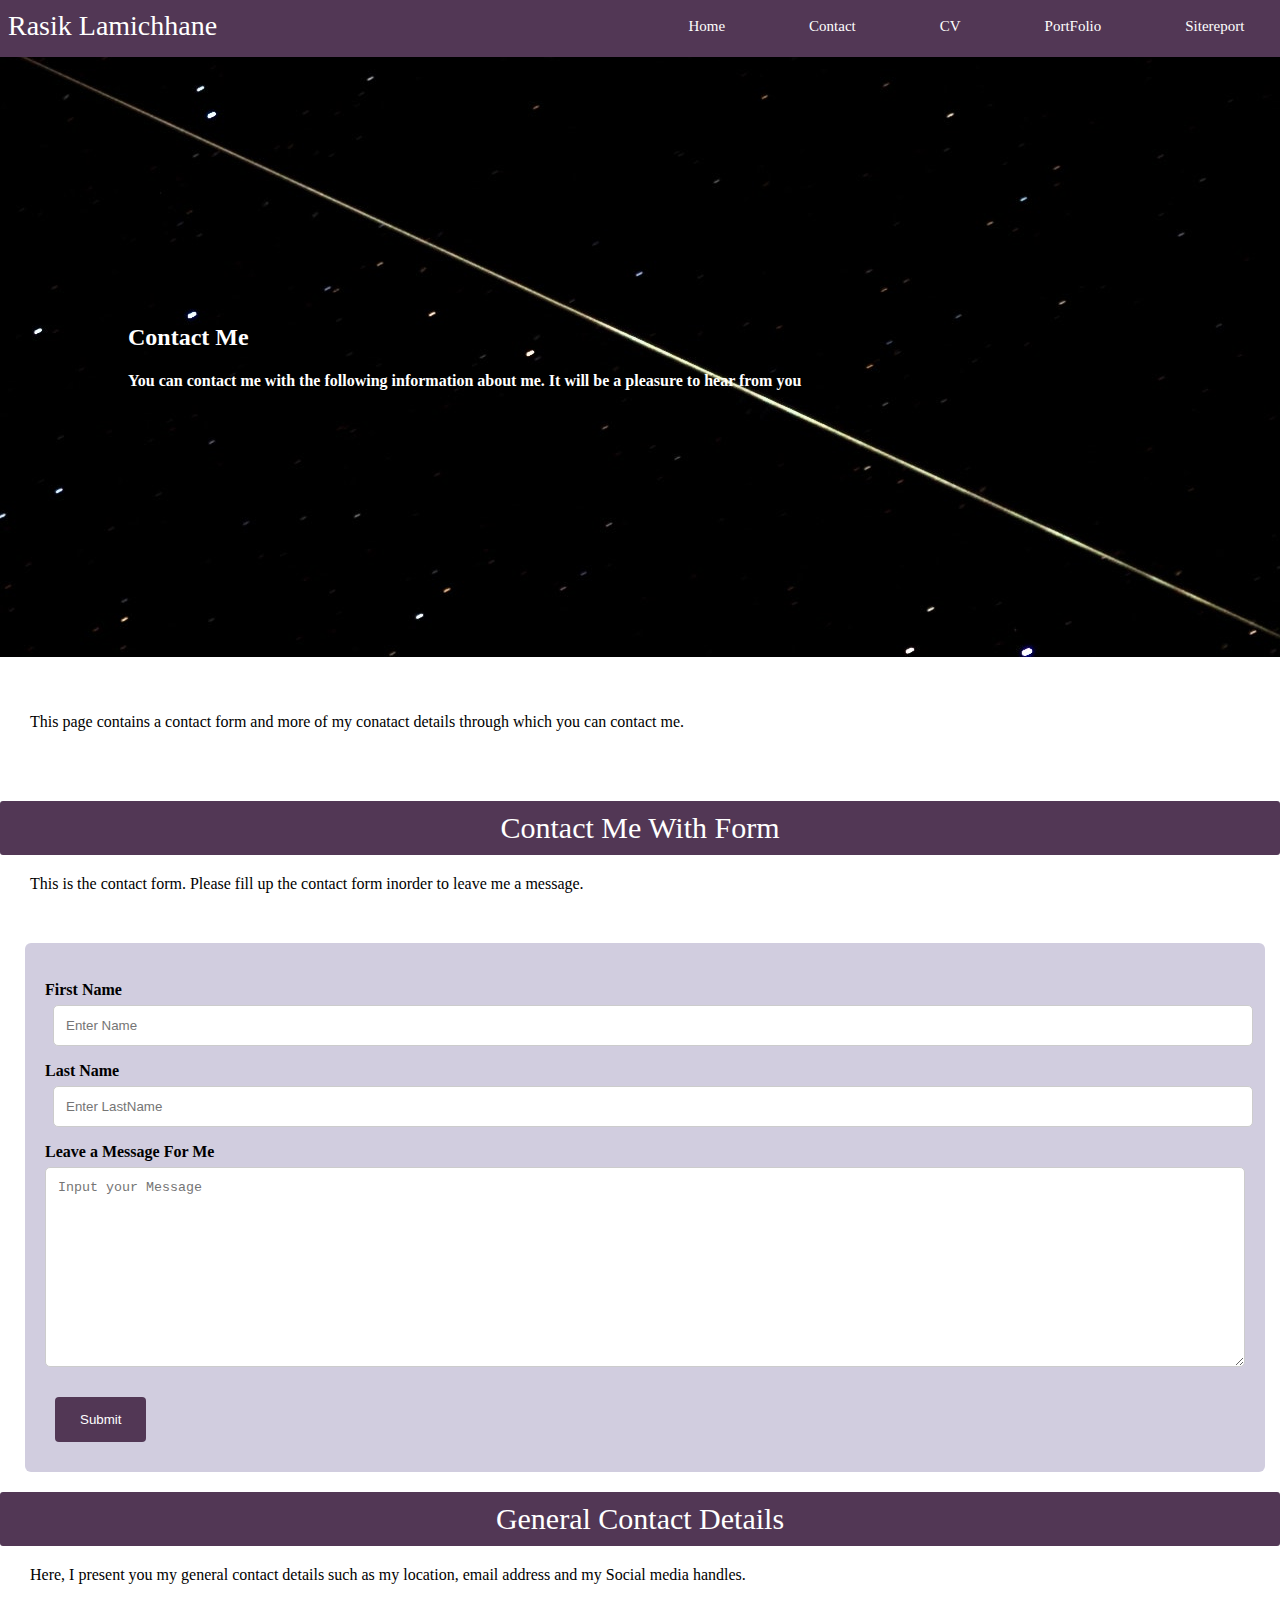
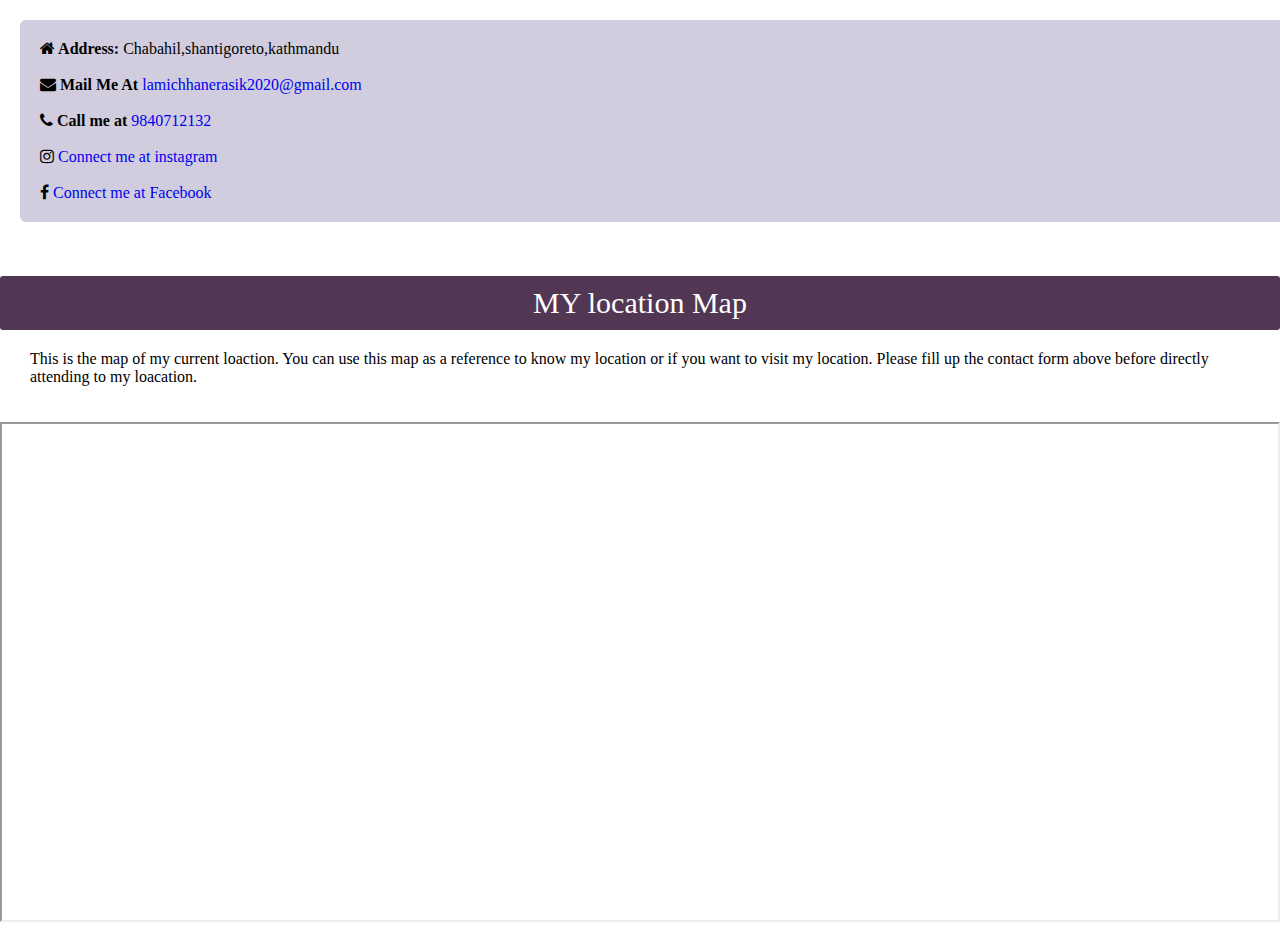
<file: contact.html>
<!DOCTYPE html>
<html lang="en">
    <head>
       <title>Contact Page</title> 
       <link rel="stylesheet" href="css/style.css">
       <meta name="viewport" content="width=device-width, initial-scale=1.0">
       <link rel="stylesheet" href="https://cdnjs.cloudflare.com/ajax/libs/font-awesome/4.7.0/css/font-awesome.min.css">
    </head>
    
      <body>
      

          <header class="for_navigation">
        
            <div class="MyName">Rasik Lamichhane</div>
           <div class="navi-des">
             <input type="checkbox" class="hamm_menuu">
             <div class="icon_ham"></div>
             <ul class="list_hamm">
               <li><a href="index.html">Home</a></li>
               <li><a href="contact.html">Contact</a></li>
               <li><a href="CV.html">CV</a></li>
               <li><a href="portfolio.html">PortFolio</a></li>
               <li><a href="sitereport.html">Sitereport</a></li>
             </ul>
           </div>
         </header>


              <div class='page_image_contact'>
               
                <div class="overlay_text"><h2>Contact Me</h2>
                  <div class="sliders">
                    <H4 >You can contact me with the following information about me. It will be a pleasure to hear from you</H4> 
                  </div>
                </div>
              </div>
           

        <p >
          <br><br>
          This page contains a contact form and more of my conatact details through which you can contact me. 
          
        </p>
        <div style="margin-top:50px">
          <div class='heading_design_1'> Contact Me With Form</div>
        <div class="paragraph_style">
          <p style="">
           This is the contact form. Please fill up the contact form inorder to leave me a message.
          </p>
       
          
        </div>
        </div>
        
        <div class="formArea_div">
          <br>
        <form action="mailto:lamichhanerasik2020@gmail.com">
          <div>
            <strong> First Name</strong>
            <input type="text" placeholder="Enter Name">
          </div>
          <div>
            <strong>Last Name</strong>
          <input type="text" placeholder="Enter LastName">
          </div>
          
      
          <strong> Leave a Message For Me</strong>
          <textarea id="subject" name="subject" placeholder="Input your Message" style="height:200px"></textarea>
      
          <input type="submit" value="Submit">
        </form>
      </div>
      <div class='heading_design_1'>General Contact Details</div>
      <p style="">
        Here, I present you my general contact details such as my location, email address and my Social media handles.
        <div class="Contact_info">

            <div><i class="fa fa-home" aria-hidden="true"></i><strong><i></i> Address:</strong>    Chabahil,shantigoreto,kathmandu</div><br>
            <div><i class="fa fa-envelope" aria-hidden="true"></i><strong> Mail Me At</strong><a href="mailto:lamichhanerasik2020@gmail.com"> lamichhanerasik2020@gmail.com</a></div><br>
            <div><i class="fa fa-phone" aria-hidden="true"></i><strong> Call me at </strong><a href="tel:9840712132">  9840712132</a></div><br>
            <div><i class="fa fa-instagram" aria-hidden="true"> <a href="https://www.instagram.com/iitsrasik/">Connect me at instagram</a> </i></div><br>
            <div><i class="fa fa-facebook" aria-hidden="true"></i><a href="https://www.facebook.com/rasik.lamichhane.54">   Connect me at Facebook</a></div>
           
        </div>
        <br><br><br>
        <div class='heading_design_1'>MY location Map</div>
        <p>
         This is the map of my current loaction. You can use this map as a reference to know my location or if you want to visit my location. Please fill up the contact form above before directly attending to my loacation.
        </p>
        <iframe  class="iframe_contact"  src="https://maps.google.com/maps?width=600&amp;height=400&amp;hl=en&amp;q=chabahil&amp;t=&amp;z=19&amp;ie=UTF8&amp;iwloc=B&amp;output=embed"></iframe><br />
    
    
    </body>
    </html>
</file>
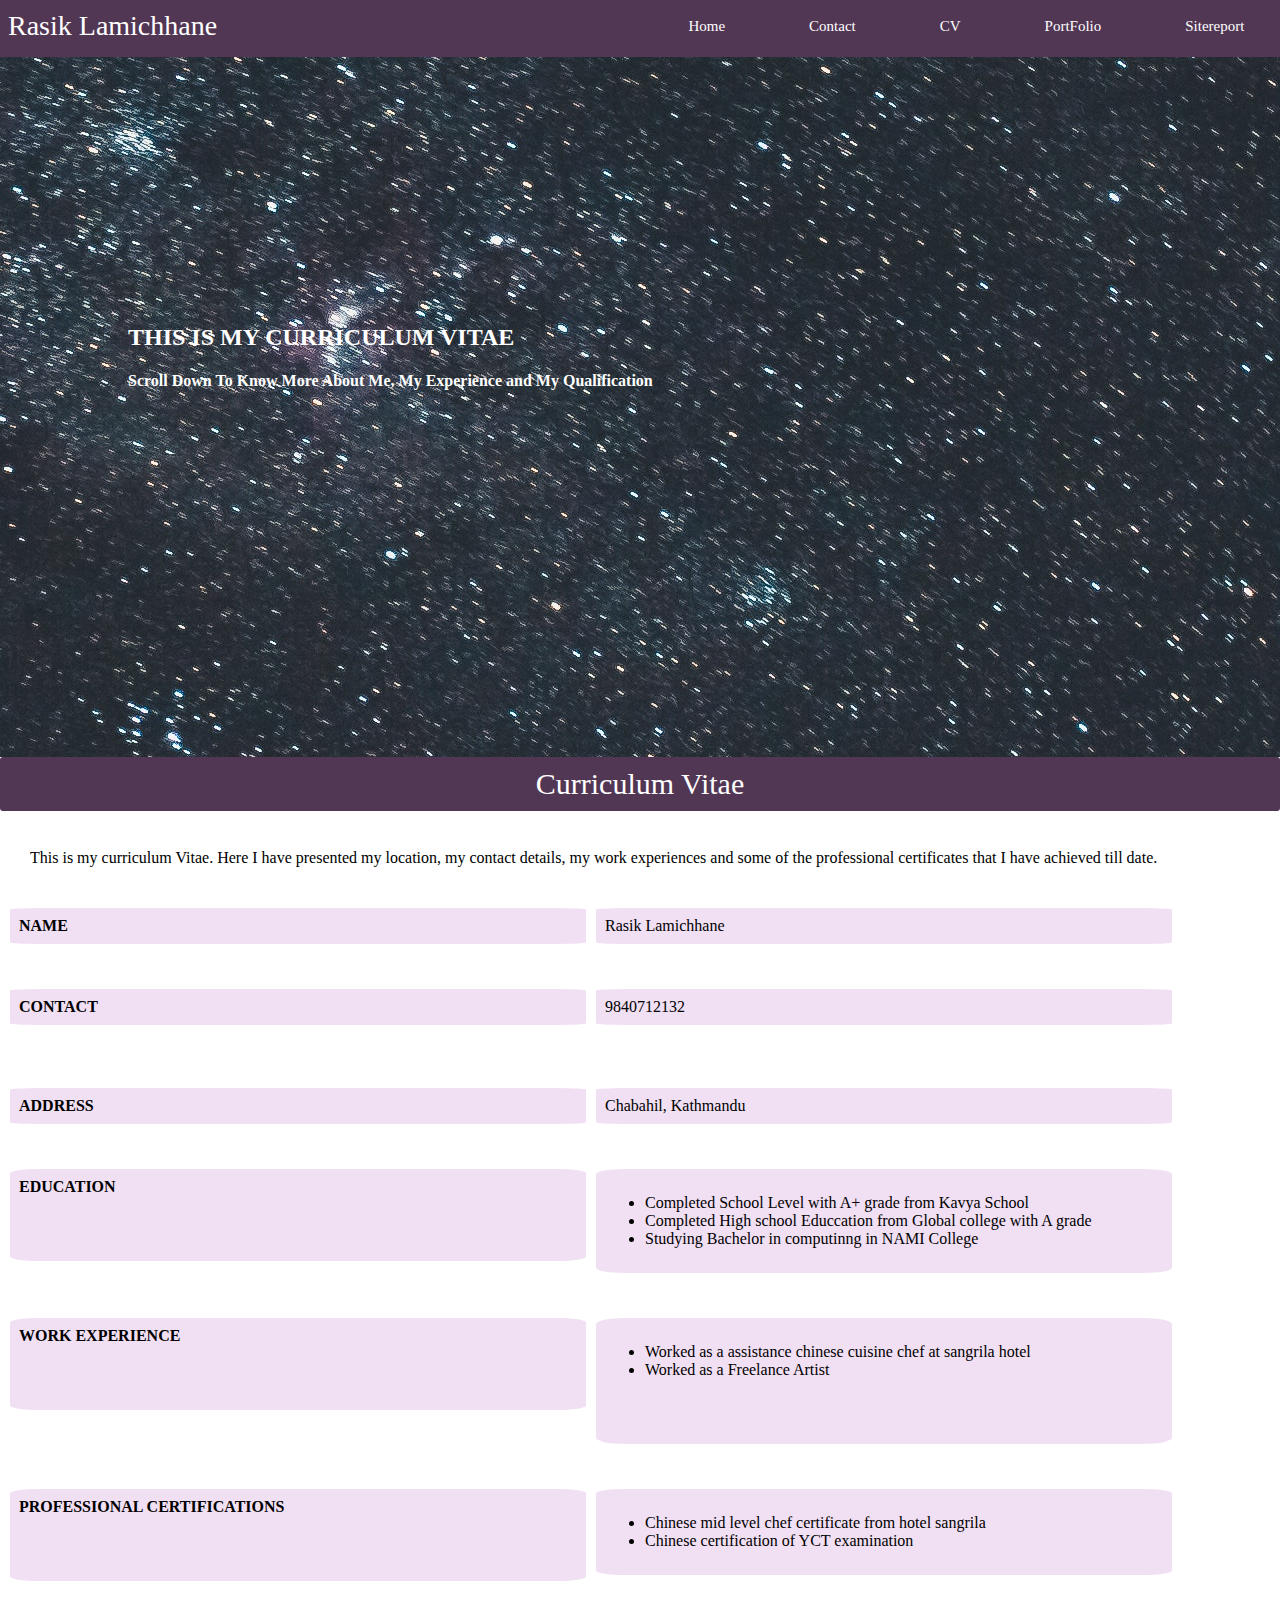
<file: CV.html>
<!DOCTYPE html>
<html lang="en">
<head>
  <title>CV</title>
<link rel="stylesheet" href="css/style.css">
<meta name="viewport" content="width=device-width, initial-scale=1.0">
</head>
<body>
<!-- <header of the site/navigatin menu starts here -->
     <header class="for_navigation">
        
     <div class="MyName">Rasik Lamichhane</div>
    <div class="navi-des">
      <input type="checkbox" class="hamm_menuu">
      <div class="icon_ham"></div>
      <ul class="list_hamm">
        <li><a href="index.html">Home</a></li>
        <li><a href="contact.html">Contact</a></li>
        <li><a href="CV.html">CV</a></li>
        <li><a href="portfolio.html">PortFolio</a></li>
        <li><a href="sitereport.html">Sitereport</a></li>
      </ul>
    </div>
  </header>
    <!-- Banner image of the site starts here -->
  <div class='page_image_CV'>
    
    <div class="overlay_text"><h2>THIS IS MY CURRICULUM VITAE</h2>
      <div class="sliders">
        <H4 >Scroll Down To Know More About Me, My Experience and My Qualification</H4> 
      </div>
  </div>
            
  </div>


  <div class='heading_design_1'>Curriculum Vitae</div><br>
  <p>
    This is my curriculum Vitae. Here I have presented my location, my contact details, my work experiences and some of the professional certificates that I have achieved  till date.
  </p>

    <div class="cv_row">
      <div class="cv_column" >
        <strong>NAME</strong>
         </div>
      <div class="cv_column" >
            Rasik Lamichhane
      </div>
    </div>
  
  
  <div class="cv_row">
    <div class="cv_column" >
      <strong>CONTACT</strong>
      
    </div>
    <div class="cv_column">
      9840712132
      
    </div>
    </div>
    <BR>
    <div class="cv_row">
      <div class="cv_column" >
        <strong>ADDRESS</strong>
        
      </div>
      <div class="cv_column">
        Chabahil, Kathmandu
        
      </div>
      </div>
    
      <div class="cv_row">
        <div class="cv_column">
          <strong>EDUCATION</strong>
          <P></P>
          
          
        </div>
        <div class="cv_column">
          
            <ul>
              <li>Completed School Level with A+ grade from Kavya School</li>
              <li>Completed High school Educcation from Global college with A grade</li>
              <li>Studying Bachelor in computinng in NAMI College</li>
            </ul>
          
          
          
        </div>
        </div>
        <div class="cv_row">
          <div class="cv_column">
            <STRONG>WORK EXPERIENCE</STRONG>
            <P></P>
          </div>
          <div class="cv_column" >
           
              <ul>
                <li>Worked as a assistance chinese cuisine chef at sangrila hotel</li>
                <li>Worked as a Freelance Artist</li>
              </ul>
              <p></p>
            </div>          
          </div>
          <div class="cv_row">
            <div class="cv_column" >
              <strong>PROFESSIONAL CERTIFICATIONS</strong> 
              <p></p>
              
            </div>
            <div class="cv_column" >
                 <ul>
                  <li>Chinese mid level chef certificate from hotel sangrila</li>
                  <li>Chinese certification of YCT examination</li>
                </ul>
                       
             </div> 
            </div>
</body>
</html>
</file>
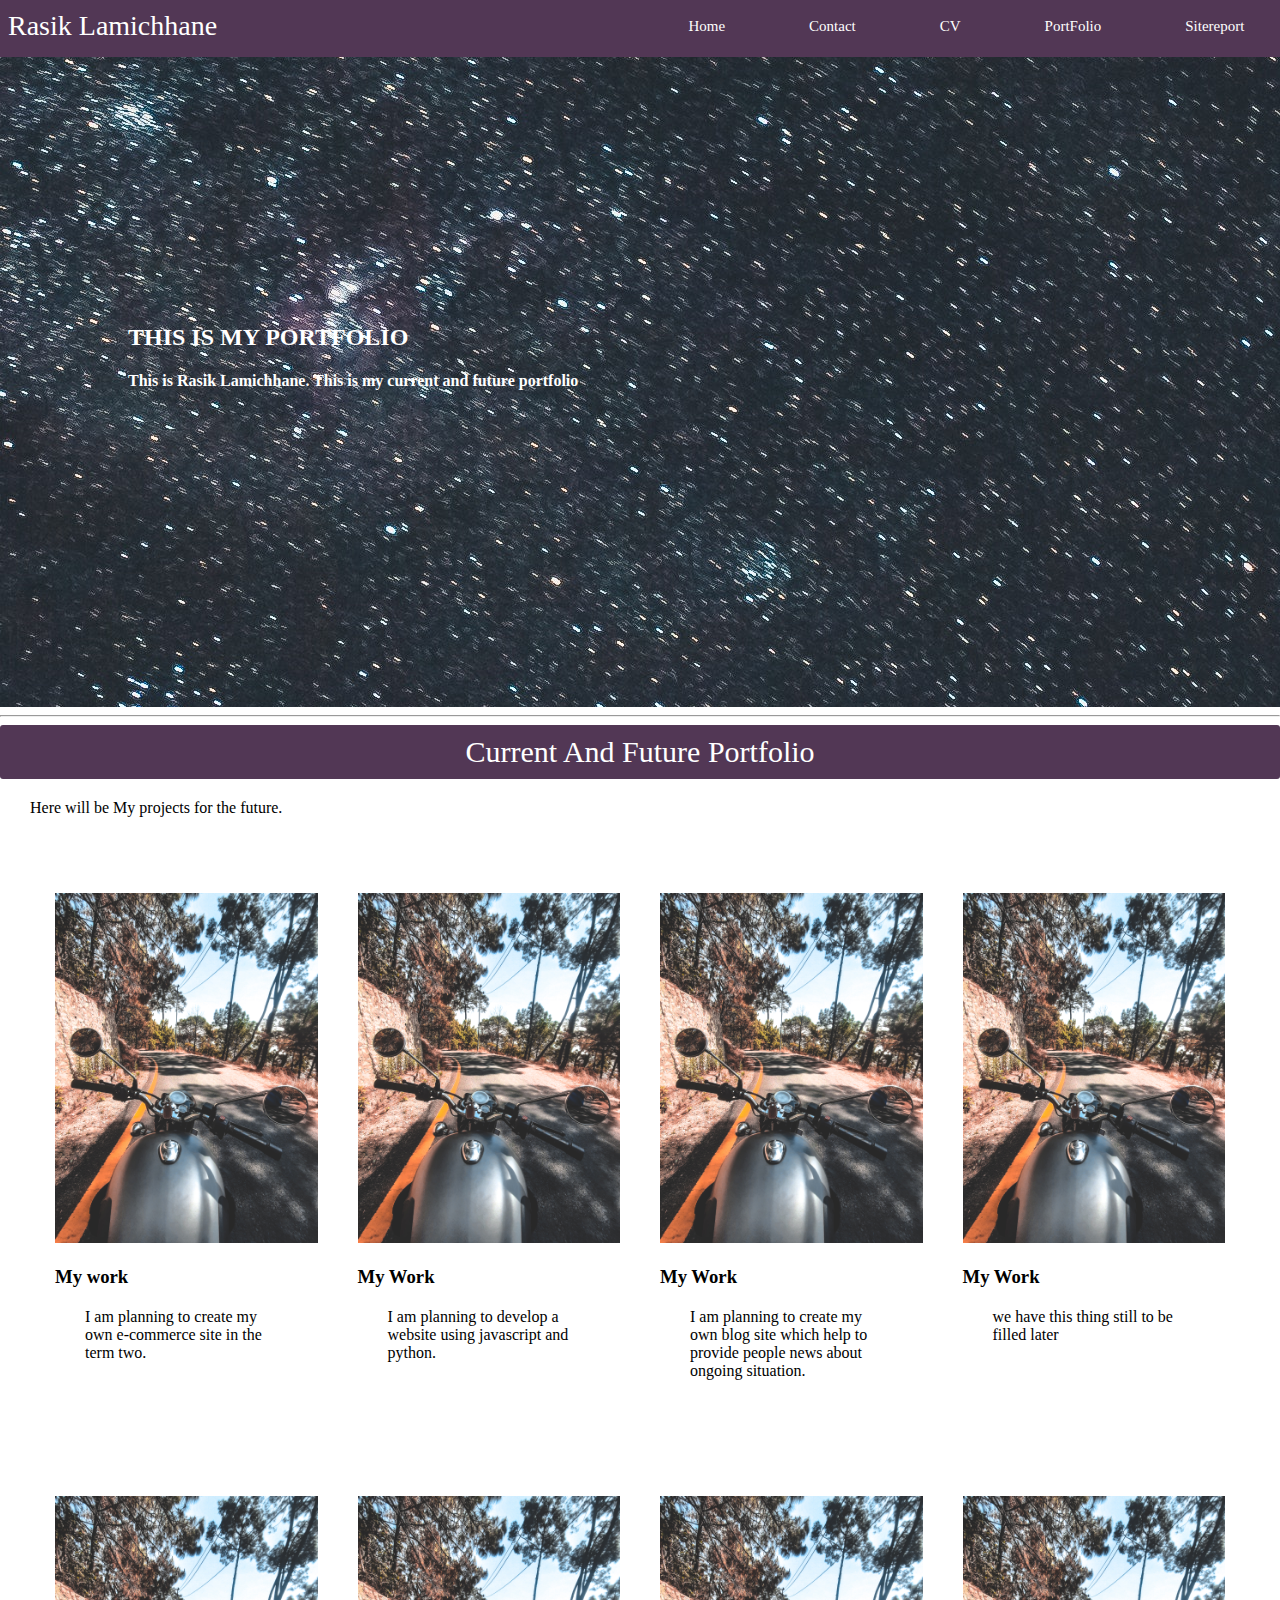
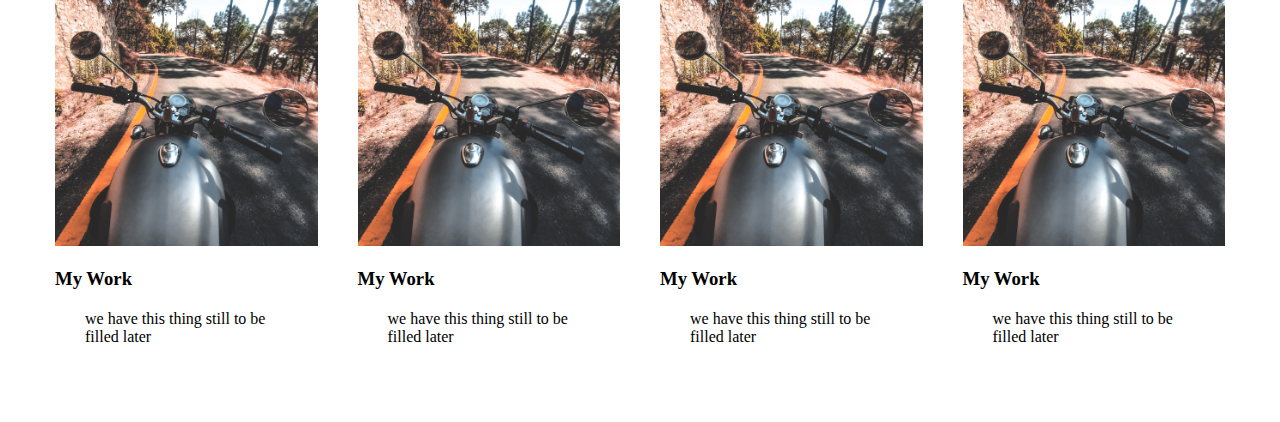
<file: portfolio.html>
<!DOCTYPE html>
<html lang="en">
<head>
<meta name="viewport" content="width=device-width, initial-scale=1">
<link rel="stylesheet" href="css/style.css">
<title>PortFolio</title>

</head>
<body>
     <!-- header of the site/navigatin menu starts here  -->
      
    <header class="for_navigation">
      
       <div class="MyName">Rasik Lamichhane</div>
      <div class="navi-des">
        <input type="checkbox" class="hamm_menuu">
        <div class="icon_ham"></div>
        <ul class="list_hamm">
          <li><a href="index.html">Home</a></li>
          <li><a href="contact.html">Contact</a></li>
          <li><a href="CV.html">CV</a></li>
          <li><a href="portfolio.html">PortFolio</a></li>
          <li><a href="sitereport.html">Sitereport</a></li>
        </ul>
      </div>
    </header>
     <!-- Banner image of the site starts here- -->

    <div class='page_image_portfolio'>
      
      <div class="overlay_text"><h2>THIS IS MY PORTFOLIO</h2>
        <div class="sliders">
          <H4 >This is Rasik Lamichhane. This is my current and future portfolio
          </H4> 
        </div>
    </div>
              
    </div>
     
<hr>
<div class='heading_design_1'>Current And Future Portfolio</div>
<p>Here will be My projects for the future.</p>

<div class="prtf_main">
<div class="prtf_row">
  <div class="prtf_col">
    <div class="prtf_cont">
      <img src="image/palceholder.jpg" alt="Placeholder Image" style="width:100%">
      <h3>My work</h3>
      <p> I am planning to create my own e-commerce site in the term two. 

      </p>
    </div>
  </div>
  <div class="prtf_col">
    <div class="prtf_cont">
    <img src="image/palceholder.jpg" alt="PLaceholder Image" style="width:100%">
      <h3>My Work</h3>
      <p>I am planning to develop a website using javascript and python.</p>
    </div>
  </div>
  <div class="prtf_col">
    <div class="prtf_cont">
    <img src="image/palceholder.jpg" alt="PLaceholder Image" style="width:100%">
      <h3>My Work</h3>
      <p>I am planning to create my own blog site which help to provide people news about ongoing situation.</p>
    </div>
  </div>
  <div class="prtf_col">
    <div class="prtf_cont">
    <img src="image/palceholder.jpg" alt="PLaceholder Image"  style="width:100%">
      <h3>My Work</h3>
      <p>we have this thing still to be filled later</p>
    </div>
  </div>
<br>
</div>

<div class="prtf_row">
  <div class="prtf_col">
    <div class="prtf_cont">
      <img src="image/palceholder.jpg" alt="PLaceholder Image" style="width:100%">
      <h3>My Work</h3>
      <p>we have this thing still to be filled later</p>
    </div>
  </div>
  <div class="prtf_col">
    <div class="prtf_cont">
    <img src="image/palceholder.jpg" alt="PLaceholder Image" style="width:100%">
      <h3>My Work</h3>
      <p>we have this thing still to be filled later</p>
    </div>
  </div>
  <div class="prtf_col">
    <div class="prtf_cont">
    <img src="image/palceholder.jpg" alt="PLaceholder Image" style="width:100%">
      <h3>My Work</h3>
      <p>we have this thing still to be filled later</p>
    </div>
  </div>
  <div class="prtf_col">
    <div class="prtf_cont">
    <img src="image/palceholder.jpg" alt="PLaceholder Image" style="width:100%">
      <h3>My Work</h3>
      <p>we have this thing still to be filled later</p>
    </div>
  </div>
</div>

</div>

</body>
</html>
</file>
<file: css/style.css>
* {
    box-sizing: border-box;
}

body {
    margin: 0;
    padding: 0;
}
p{
  margin-top: 20px;
  padding-bottom: 20px;
  padding-left: 30px; padding-right: 30px;
}

a{
  text-decoration: none;
}

.page_image_home{
  background-image: url('../image/hari.jpg');
  color: white;
  object-fit: cover;
  display: flex;
  flex-direction: column;
 background-repeat: no-repeat;
 background-position: center;
 
 height: 600px;
 width: 100%;
}

.page_image_contact{
  background-image: url('../image/mmm.jpg');
  color: white;
  object-fit: cover;
  display: flex;
  flex-direction: column;
 background-repeat: no-repeat;
 background-position: center;
 
 height: 600px;
 width: 100%;
}

.page_image_portfolio{
  background-image: url('../image/uuu.jpg');
  color: white;
  object-fit: cover;
  display: flex;
  flex-direction: column;
 background-repeat: no-repeat;
 background-position: center;
 
 height: 650px;
 width: 100%;
}
.page_image_sitereport{
  background-image: url('../image/sss.jpg');
  color: white;
  object-fit: cover;
  display: flex;
  flex-direction: column;
 background-repeat: no-repeat;
 background-position: center;
 
 height: 600px;
 width: 100%;
}

.page_image_CV{
  background-image: url('../image/uuu.jpg');
  color: white;
  object-fit: cover;
  display: flex;
  flex-direction: column;
 background-repeat: no-repeat;
 background-position: center;
 
 height: 700px;
 width: 100%;
}





.homepage_image{
  width: 100%;
  height: 700px;
  background-image: linear-gradient(rgba(0, 0, 0, 0.527),rgba(0, 0, 0, 0.7))
}

.contactpage_image{
  width: 100%;
  height: 500px;
  background-image: linear-gradient(rgba(0, 0, 0, 0.527),rgba(0, 0, 0, 0.7))
}

.portfoliopage_image{
  width: 100%;
  height: 600px;
  background-image: linear-gradient(rgba(0, 0, 0, 0.527),rgba(0, 0, 0, 0.7))
}

.overlay_text{
  transform: translate(10%, 230%);
}
.sliders {
  animation: motion 8s infinite;
  
  animation-delay: 3s;
  position: relative;
  }

@keyframes motion {
  from {left: -130px;}
  to {left: 10px;}
}

.heading_design_1 {
  background: rgb(82, 55, 85);
  border-radius: 3px;
    padding: 10px;
  text-align: center;
  font-size: 30px;
  color: white;
  
}
.home-contents{
  border-radius: 8px;
  background-color: #d5b2e0;
  margin-top: 50px;
  margin-left: 70px;
  margin-bottom: 100px;
  width: 90%;
  height:500px;
  padding: 40px;
}

.thubnail_style
{
  text-align: center;
  padding-left:5px;
  
}


/*--------------------------------------------------------------------- Contact Form Design starts from here-------------------------------------------------- */


contact_btn{
 background-color: #0b0a0f;
padding: 12px 26px;
font-weight:500 ;
border:1px solid transparent;
text-transform: capitalize;

}
.contact_btn a:hover{
    background: linear-gradient(to bottom, #0d0c18 0%, #1d0e20 100%);

}


.contact-section{
    width: 100%;
    display: flex;
    justify-content: center;
    align-items: center;
}
.content-info{
    float: left;
    max-width: 50%;
    line-height: 65px;
    padding-left:10px;
    font-size: 18px;
}
.contact-form{
    max-width: 00px;
    margin-right: 50px;
}
.content-info, .contact-form{
    flex:1;

}
.contact-form h2{
    color:#fff;
    text-align: center;
    font-size: 35px;
    text-transform: uppercase;
    margin-bottom: 30px;

}
.contact-form .textbox{
    background:#000;
    color:#fff;
    border:none;
    width: calc(50% - 10px);
    height: 50px;
    padding: 12px;
    font-size: 15px;
    border-radius: 5px;
    box-shadow: 0 1px 1px rgba(0,0,0, 0.1);
    margin-bottom: 20px;
    opacity: 0.9;

}
.contact-form .textbox:first-child{
    margin-right: 15px;
}
.contact-form textarea{
    background: #000;
    color:#fff;
    border: none;
    width:100% ;
    padding: 12px;
    font-size:15px ;
    min-height:200px ;
    max-height:400px ;
    resize:vertical ;
    border-radius:5px ;
    box-shadow:0 1px 1px rgba(0,0,0, 0.1) ;
    margin-bottom:20px ;
    opacity:0.9 ;
}
.contact-form .send-btn{
    float: right;
    background:#2ee389 ;
    color: #fff;
    border:none ;
    width:119px ;
    letter-spacing:2px ;
    border-radius:5px ;
    height:42px ;
    font-size:15px ;
    font-weight:600 ;
    text-transform:uppercase ;
    cursor: pointer;
    transition:0.3s ;
    transition-property:background;
}
.contact-form .send-btn :hover{
    background: #15ce81;
}


  input[type=text], input[type=email] {
    width: 100%;
    padding: 12px 20px;
    margin: 8px 108px 8px 8px;
    box-sizing: border-box;
  }


input[type=text], select, textarea {
  width: 100%;
  padding: 12px;
  border: 1px solid #ccc;
  border-radius: 5px;
  box-sizing: border-box;
  margin-top: 6px;
  margin-bottom: 16px;
  resize: vertical;
 }

 input[type=email] select{
  width: 100%;
  float:right;
  padding: 12px;
  border: 1px solid #ccc;
  border-radius: 4px;
  resize: vertical;
}

input[type=submit] {
  color: white;
  padding: 15px 25px;
  margin: 10px;;
  border-radius: 4px;
  background-color: rgb(82, 55, 85);
  border: none;
}

input[type=submit]:hover {
  background-color: rgb(82, 55, 85);
}

.formArea_div {
  border-radius: 6px;
  margin: 30px 15px 20px 25px;
  
  background-color: #d1cddf;
  padding: 20px;
}
.Contact_info{
    border-radius: 6px;
    background-color: #d1cddf;
    margin-top: 10px;
    margin-left: 20px;
    width: 100%;
    padding: 20px;
  }

  .iframe_contact{
    height: 500px;
    width:100%;
    margin-right:50px
  }

  

/*------------------------------------------------------------------------------------------- navigation bar -------------------------------------------------------------------------------------*/


.for_navigation{
  position:relative;
  width:100.5%;
  display:flex;
  background:rgb(82, 55, 85); 
  margin-top: -5px;
  justify-content: space-between;
  align-items: center;
  transition:0.4s
}

.navi-des{
  display: flex;
  justify-content: space-between;
  align-items: center;
}

.MyName {
  margin: .5rem;
  font-size: 1.75rem;
  color: rgb(255, 255, 255);
}

.list_hamm{
  display:flex;
  align-items: center;
  z-index: 1;
  flex-direction: row;
  justify-content: center;
  transition: 0.5s;
}


.list_hamm li{
  list-style-type: none;

}

.list_hamm li a{
  color: #fff;
  text-decoration: none;
  display:block;
  font-size: 15px;
  line-height: 2;
  padding-left:42px;
  padding-right: 42px;
  transition:0.3s;
}

.list_hamm li a:hover {
  background-color: rgb(172, 152, 180);
}

.icon_ham{
  position:relative;
  width:29px;
  height: 4px;
  border-radius: 10px;
  z-index: 4;
  transition:0.4s;
  background:#fff;
  cursor: pointer;
  
}

.icon_ham:before,
.icon_ham:after {
  content:"";
  position:absolute;
  height: 4px;
  background: #fff;
  border-bottom: 10px;
  transition: 0.4s;

}

.icon_ham:before{
  width: 20px;
  top: -10px;
  }

.icon_ham:after{
  width: 25px;
  top: 10px;
}

.hamm_menuu {
  position:absolute;
  height:100%;
  width: 32px;
  cursor: pointer;
  z-index: 3;
  opacity: 0;
}

.icon_ham,
.hamm_menuu{
  display: none;
}

.navi-des input:checked ~ .icon_ham{
  background: transparent;
}

.navi-des input:checked ~ .icon_ham:before{
  top:0;
  transform: rotate(-45deg);
}
.navi-des input:checked ~ .icon_ham:after{
  
  width:30px;
  top:0;
  transform: rotate(45deg);
  
}

.navi-des input:checked ~ .list_hamm{
      right: 0;
}

@media screen and (max-width: 994px){
  .icon_ham,
  .hamm_menuu{
      display: block;
  }
  .for_navigation{
      padding: 12px 22px;
  }
  .list_hamm{
      flex-direction: column;
      position: fixed;
      justify-content: start;
      align-items:center;
      top: 0;
      padding-top: 67px;
      width: 250px;
      right: -300px;;
      background:rgb(82, 55, 85); 
      height: 100%;
      
  }
  .list_hamm li{
      width:100%
  }
  .list_hamm li a,
  .list_hamm li a :hover{
      padding:29px;
      font-size: 23px;
      box-shadow: 0 1px 0 rgba(255, 255, 255, 0.1) inset;
  }
}





h1 {
    font-size: 50px;
    word-break: break-all;
  }
  
  
  .prtf_main {
    margin: auto;
    max-width: 1200px;
    }
  
  
  
  .prtf_row {
    margin: 10px -15px;
    float:left;
    
     }
  
  
  .prtf_row,
  .prtf_row > .prtf_col {
    padding: 10px;
  }
  
  
  .prtf_col {
    float: left;
    width: 25%;
  }
  
  
  .prtf_row:after {
       clear: both;
       display: table;
  }
  

  .prtf_cont {
    background-color: white;
    padding: 10px;
  }
  
  
  @media screen and (max-width: 900px) {
    .prtf_col {
      width: 50%;
    }
  }
  
  
  @media screen and (max-width: 600px) {
    .prtf_col {
      width: 100%;
    }
  }
  
 /* --------------------------------------------------------------------------CV Design starts from here------------------------------------------------------------------------------- */
 
.cv_column {
    float: left;
    height: auto;
    padding: 9px;
    margin-top: 5px;
    margin-bottom: 10px;

    margin-left: 10px;
    width: 45%;
    border-width: 2px;
    border-color: purple;
    border-radius: 5%;
    background-color: rgb(241, 223, 243);
  }
  
  
  .cv_row:after {
    content: "";
    clear: both;
    display: table;
    padding:15px;
   
  }
  .all_CV{
    margin-left:300px;
    margin-right: 300px;
  }

  

  
    /*--------------------------------------------------------------------------- hover animation----------------------------------------------------------------------------------*/
    .prtf_col {
      padding: 50px;
      transition: transform .2s;
      margin: 0 auto;
    }
    
    .prtf_col:hover {
         transform: scale(1.1); 
    }
</file>
